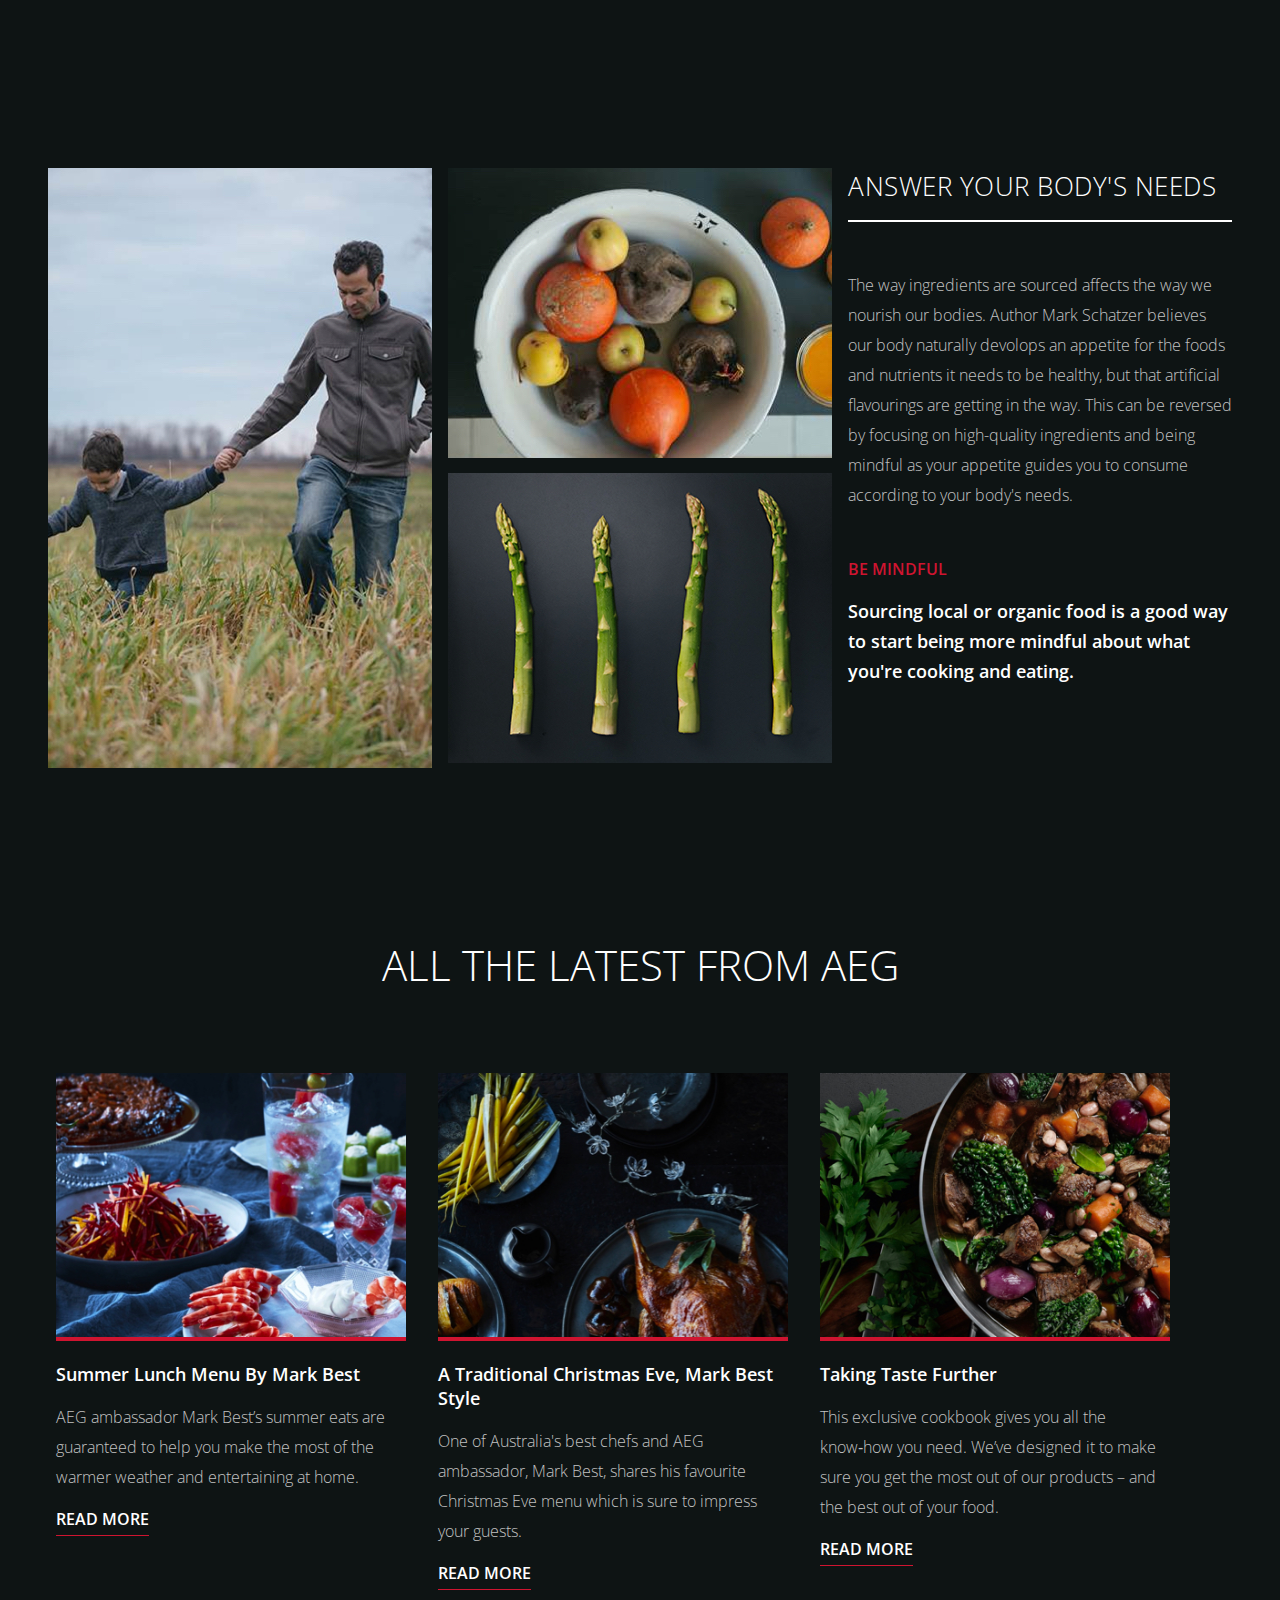
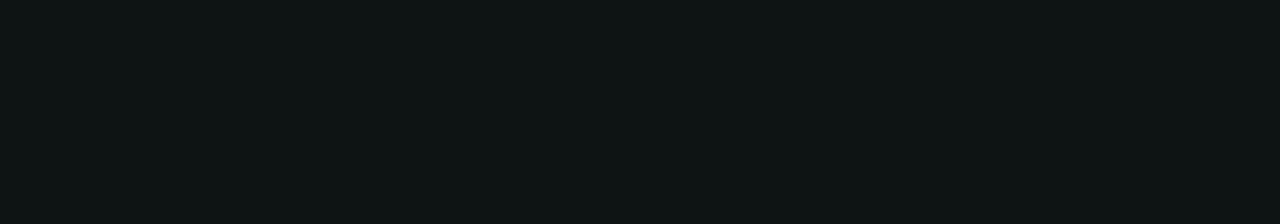
<file: index.html>
<!DOCTYPE html>
<html lang="en">
  <head>
    <meta charset="UTF-8" />
    <meta http-equiv="X-UA-Compatible" content="IE=edge" />
    <meta name="viewport" content="width=device-width, initial-scale=1.0" />
    <title>Mark Schatzer Recipes | Organic Food | AEG Australia</title>
    <meta
      name="description"
      content="The way ingredients are sourced affects the way we nourish our bodies. AEG ambassador Mark 
    Schatzer talks about how sourcing local or organic food is a good way to be mindful about your body"
    />
    <meta name="author" content="Orchard Australia" />
    <link rel="stylesheet" href="./styles/styles.css" />
  </head>
  <body class="wrap">
    <section class="flex">
      <div class="flex-images">
        <div class="flex-child-image img-container">
          <img
            src="./images/main/man-and-kid.jpg"
            alt="man and kid playing in a grass field"
            data-original="man-and-kid"
          />
        </div>
        <div class="flex-child-image">
          <div class="img-container">
            <img
              src="./images/main/vegies.jpg"
              alt="vegies from a farm in a bowl"
              data-original="vegies"
            />
          </div>
          <div class="img-container">
            <img
              src="./images/main/asparagus.jpg"
              alt="asparagus sticks"
              data-original="asparagus"
            />
          </div>
        </div>
      </div>
      <div class="flex-child-text">
        <div>
          <h3>Answer Your Body's Needs</h3>
          <div class="line"></div>
        </div>
        <p class="text-grey ingredients">
          The way ingredients are sourced affects the way we nourish our bodies.
          Author Mark Schatzer believes our body naturally devolops an appetite
          for the foods and nutrients it needs to be healthy, but that
          artificial flavourings are getting in the way. This can be reversed by
          focusing on high-quality ingredients and being mindful as your
          appetite guides you to consume according to your body's needs.
        </p>
        <div>
          <h4 class="padding-bottom">Be Mindful</h4>
          <p class="semi-bold font-large text-white">
            Sourcing local or organic food is a good way to start being more
            mindful about what you're cooking and eating.
          </p>
        </div>
      </div>
    </section>

    <section>
      <h2>All the latest from AEG</h2>
      <div class="cards">
        <div class="card">
          <img
            src="images/cards/Card-01/food-at-a-restaurant.jpg"
            alt="entree food served at a restaurant"
          />
          <h5>Summer Lunch Menu By Mark Best</h5>
          <p>
            AEG ambassador Mark Best’s summer eats are guaranteed to help you
            make the most of the warmer weather and entertaining at home.
          </p>
          <a
            class="read-more"
            href="./newPage.html"
            target="_blank"
            data-original="Summer Lunch Menu By Mark Best"
            >Read More</a
          >
        </div>
        <div class="card">
          <img
            src="images/cards/Card-02/chicken-served-on-a-plate.jpg"
            alt="whole chicken served on a plate"
          />
          <h5>A Traditional Christmas Eve, Mark Best Style</h5>
          <p>
            One of Australia's best chefs and AEG ambassador, Mark Best, shares
            his favourite Christmas Eve menu which is sure to impress your
            guests.
          </p>
          <a
            class="read-more"
            href="./newPage.html"
            target="_blank"
            data-original="A Traditional Christmas Eve, Mark Best Style"
            >Read More</a
          >
        </div>
        <div class="card">
          <img
            src="images/cards/Card-03/vegie-beef-meal.jpg"
            alt="vegie and beef meal served in a large bowl"
          />
          <h5>Taking Taste Further</h5>
          <p>
            This exclusive cookbook gives you all the know‑how you need. We’ve
            designed it to make sure you get the most out of our products – and
            the best out of your food.
          </p>
          <a
            class="read-more"
            href="./newPage.html"
            target="_blank"
            data-original="Taking Taste Further"
            >Read More</a
          >
        </div>
      </div>
    </section>

    <div class="modal">
      <img class="full-img" src="./images/main/man-and-kid-2x.jpg" />
      <p class="caption"></p>
    </div>

    <script src="javascript/script.js"></script>
  </body>
</html>
</file>
<file: styles/styles.css>
@import url("https://fonts.googleapis.com/css2?family=Open+Sans:wght@300;600&display=swap");
.cards {
  display: -webkit-box;
  display: -ms-flexbox;
  display: flex;
  -webkit-box-orient: horizontal;
  -webkit-box-direction: normal;
      -ms-flex-direction: row;
          flex-direction: row;
  -ms-flex-wrap: wrap;
      flex-wrap: wrap;
}

.card {
  min-width: 250px;
  max-width: 350px;
  margin: 1rem;
  padding-bottom: 4rem;
}

.card img {
  border-bottom: 0.25rem solid #cf1430;
  max-width: 100%;
}

.card h5 {
  padding: 1rem 0;
}

.card p {
  color: #c2c2c2;
  padding-bottom: 1rem;
}

.card a {
  color: #ffffff;
  text-transform: uppercase;
  padding-bottom: 0.3rem;
  border-bottom: 1px solid #cf1430;
  font-weight: 600;
}

.card a:hover {
  color: #cf1430;
  -webkit-transition: ease-in 0.2s;
  transition: ease-in 0.2s;
}

@media only screen and (max-width: 1200px) {
  .flex {
    -webkit-box-orient: vertical;
    -webkit-box-direction: reverse;
        -ms-flex-direction: column-reverse;
            flex-direction: column-reverse;
    padding: 4rem;
  }
  .flex-images {
    -webkit-box-align: center;
        -ms-flex-align: center;
            align-items: center;
  }
  .flex-child-image {
    -webkit-box-orient: horizontal;
    -webkit-box-direction: normal;
        -ms-flex-direction: row;
            flex-direction: row;
    width: 100%;
    max-width: 1000px;
  }
  .flex-child-image > img {
    margin: 1rem 0;
  }
  .cards {
    margin: 0 5rem;
    -webkit-box-pack: justify;
        -ms-flex-pack: justify;
            justify-content: space-between;
  }
  .img-container {
    padding: 1rem 0;
  }
}

@media only screen and (max-width: 900px) {
  .cards {
    margin: 0 3rem;
    -webkit-box-pack: center;
        -ms-flex-pack: center;
            justify-content: center;
  }
  .flex-images {
    -webkit-box-orient: vertical;
    -webkit-box-direction: normal;
        -ms-flex-direction: column;
            flex-direction: column;
    max-width: 350px;
  }
}

@media only screen and (max-width: 600px) {
  .flex {
    -webkit-box-orient: vertical;
    -webkit-box-direction: reverse;
        -ms-flex-direction: column-reverse;
            flex-direction: column-reverse;
    padding: 2rem;
    -webkit-box-align: center;
        -ms-flex-align: center;
            align-items: center;
  }
  .flex-child-image img {
    max-width: 330px;
  }
}

@media only screen and (max-width: 400px) {
  .flex-child-image img {
    max-width: 300px;
    width: 100%;
  }
  .cards {
    margin: 0 1rem;
  }
}

/* Style the Image Used to Trigger the Modal */
.img-container {
  cursor: pointer;
  -webkit-transition: 0.3s;
  transition: 0.3s;
}

.img-container:hover {
  opacity: 0.7;
}

/* The Modal (background).*/
.modal {
  position: fixed;
  z-index: 1;
  left: 0;
  top: 0;
  width: 100%;
  height: 100%;
  background-color: black;
  background-color: rgba(0, 0, 0, 0.9);
  pointer-events: none;
  -webkit-transition: 0.25s ease-out;
  transition: 0.25s ease-out;
  opacity: 0;
}

.modal p {
  color: #ffffff;
  font-size: 1.5rem;
  position: absolute;
  bottom: 10%;
  left: 50%;
  -webkit-transform: translate(-50%, -5%);
          transform: translate(-50%, -5%);
  line-height: 2.25rem;
  text-align: center;
}

.modal img {
  margin: auto;
}

.modal.open {
  opacity: 1;
  pointer-events: all;
}

.full-img {
  max-width: 600px;
  width: 100%;
  position: absolute;
  top: 50%;
  left: 50%;
  -webkit-transform: translate(-50%, -50%) scale(0.5);
          transform: translate(-50%, -50%) scale(0.5);
  -webkit-transition: all 0.2s ease-out;
  transition: all 0.2s ease-out;
}

.full-img .open {
  -webkit-transform: translate(-50%, -50%) scale(1);
          transform: translate(-50%, -50%) scale(1);
}

* {
  margin: 0;
  padding: 0;
  text-decoration: none;
  font-family: "Open Sans", sans-serif;
  font-size: 16px;
  -webkit-box-sizing: border-box;
          box-sizing: border-box;
  font-weight: 300;
}

h1,
h2 {
  font-size: 2.625rem;
  text-transform: uppercase;
  color: #ffffff;
  text-align: center;
  font-weight: 300;
  padding-bottom: 4rem;
}

h3 {
  font-size: 1.65rem;
  text-transform: uppercase;
  color: #ffffff;
  letter-spacing: 0.5px;
  font-weight: 300;
}

h4 {
  color: #cf1430;
  text-transform: uppercase;
  font-weight: 600;
}

h5 {
  font-size: 1.125rem;
  font-weight: 600;
  color: #ffffff;
}

p {
  line-height: 1.875rem;
}

section {
  margin: 10rem 0;
}

.wrap {
  max-width: 1200px;
  margin: 0 auto;
  background-color: #0e1414;
}

.semi-bold {
  font-weight: 600;
}

.font-large {
  font-size: 1.125rem;
}

.text-white {
  color: #ffffff;
}

.text-grey {
  color: #c2c2c2;
}

.padding-bottom {
  padding-bottom: 1rem;
}

.ingredients {
  line-height: 1.875rem;
  letter-spacing: 0;
  padding: 3rem 0;
}

.flex {
  display: -webkit-box;
  display: -ms-flexbox;
  display: flex;
  -ms-flex-preferred-size: 100%;
      flex-basis: 100%;
}

.flex-child-image {
  display: -webkit-box;
  display: -ms-flexbox;
  display: flex;
  -webkit-box-orient: vertical;
  -webkit-box-direction: normal;
      -ms-flex-direction: column;
          flex-direction: column;
  -webkit-box-pack: justify;
      -ms-flex-pack: justify;
          justify-content: space-between;
  margin: 0.5rem;
}

.flex-images {
  display: -webkit-box;
  display: -ms-flexbox;
  display: flex;
}

.flex-child-text {
  display: -webkit-box;
  display: -ms-flexbox;
  display: flex;
  -webkit-box-orient: vertical;
  -webkit-box-direction: normal;
      -ms-flex-direction: column;
          flex-direction: column;
  margin: 0.5rem;
}

.line {
  border: 1px solid #ffffff;
  -webkit-box-sizing: border-box;
          box-sizing: border-box;
  margin-top: 1rem;
  height: 1px;
  width: 100%;
  background-color: #ffffff;
  max-width: 400px;
}
/*# sourceMappingURL=styles.css.map */
</file>
